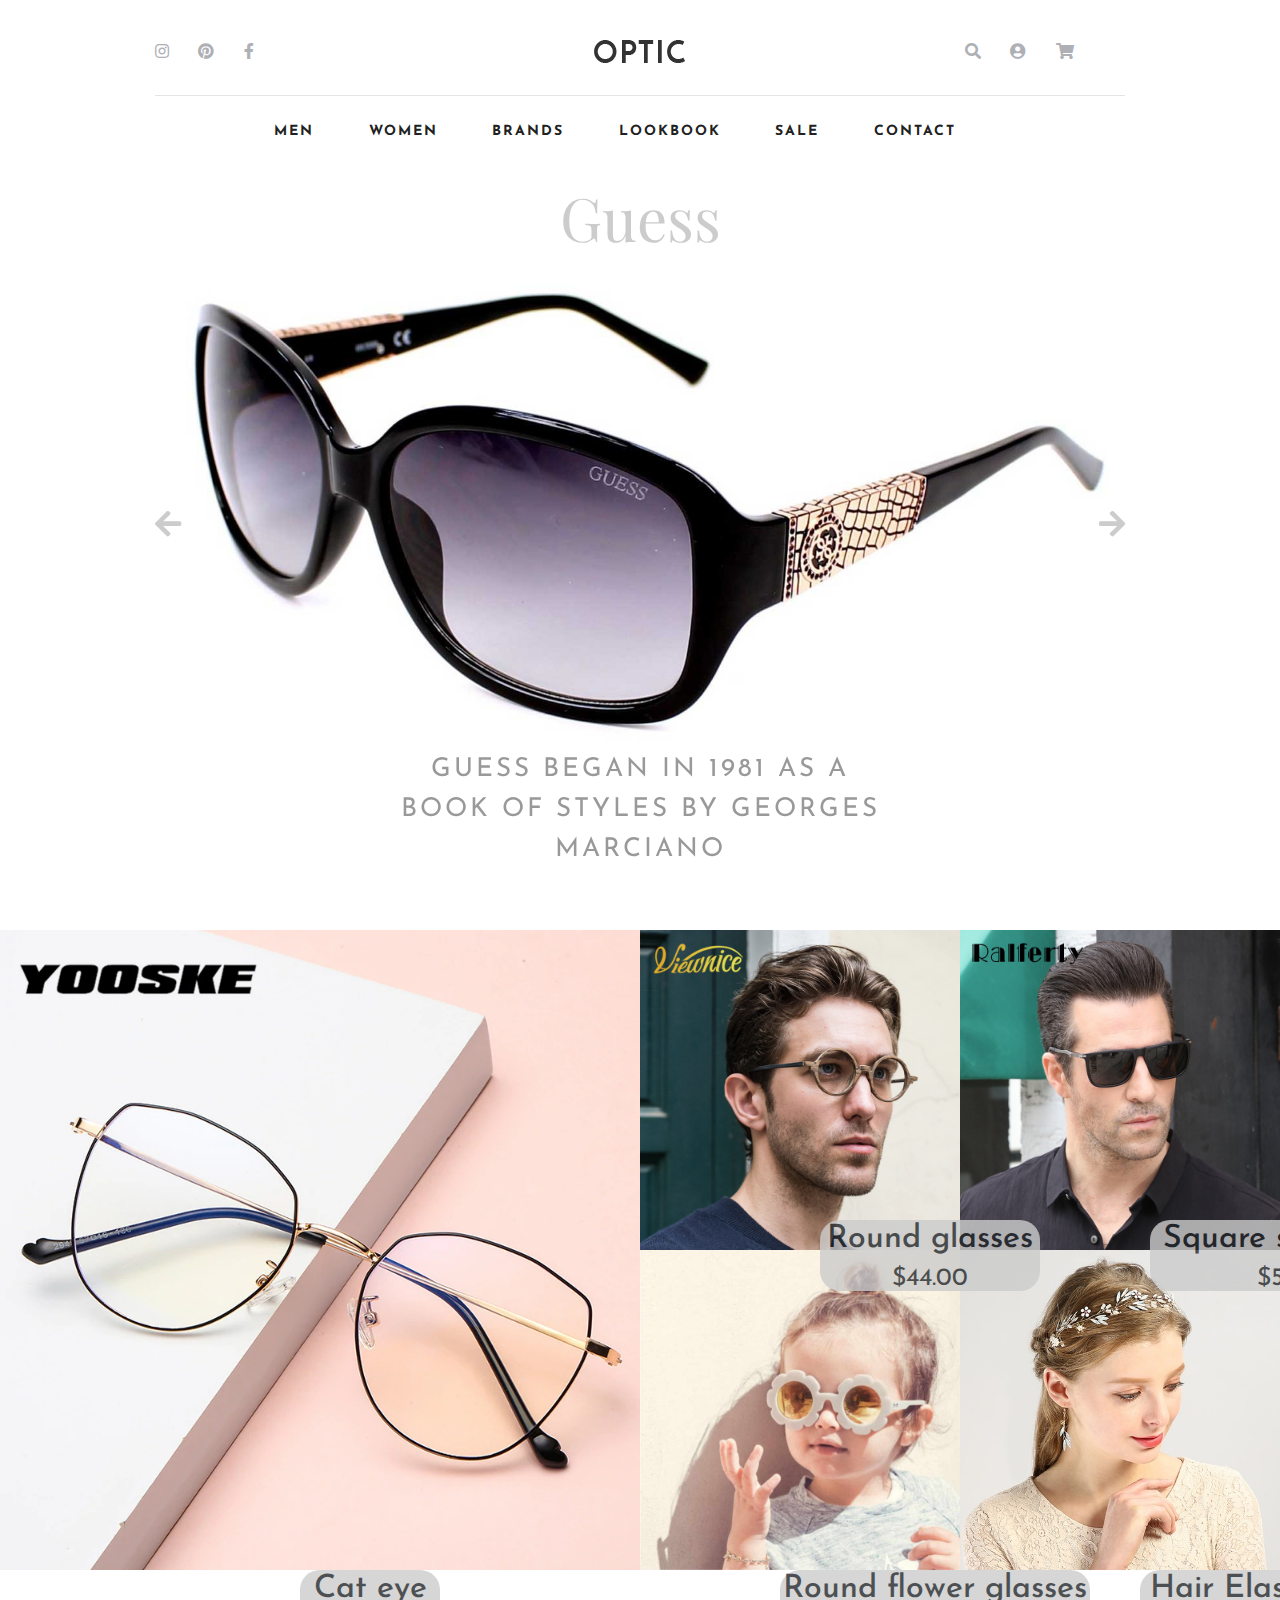
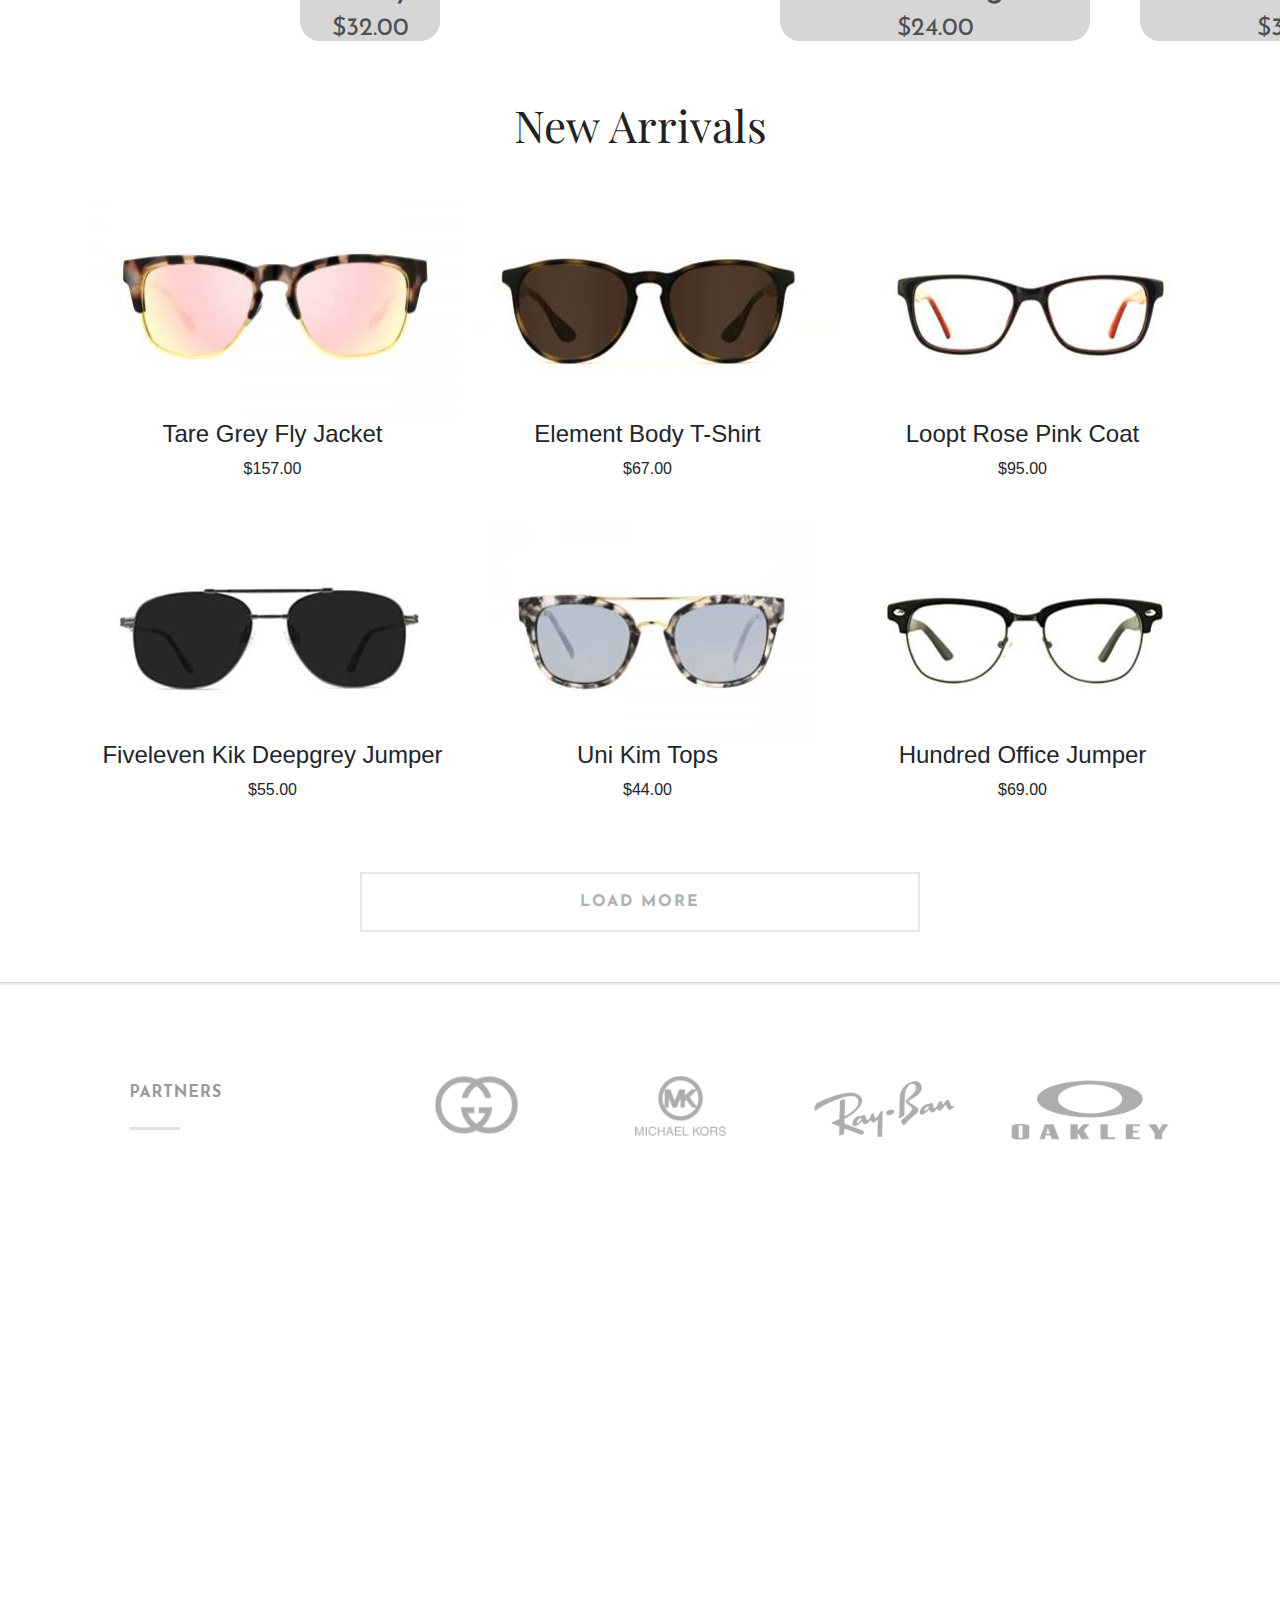
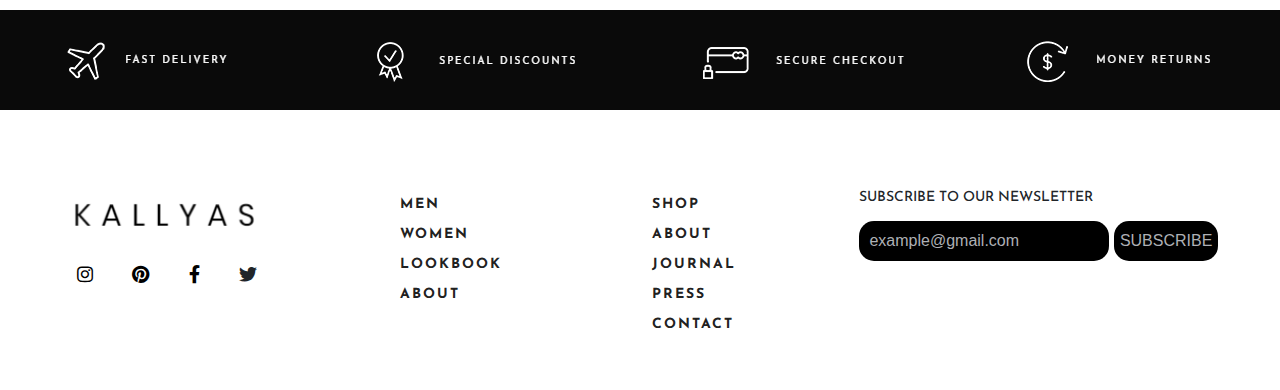
<file: index.htm>
<!DOCTYPE html>
<html>

<head>
    <title>Glasses Store</title>
    <meta charset="UTF-8" />
    <meta name="viewport" content="width=device-width, initial-scale=1.0" />
    <link rel="stylesheet" href="style.css">
    <link rel="stylesheet" href="reset.css">
    <link rel="stylesheet" href="icon/fontawe/all.min.css">
    <link rel="stylesheet" href="https://stackpath.bootstrapcdn.com/bootstrap/4.4.1/css/bootstrap.min.css"
        integrity="sha384-Vkoo8x4CGsO3+Hhxv8T/Q5PaXtkKtu6ug5TOeNV6gBiFeWPGFN9MuhOf23Q9Ifjh" crossorigin="anonymous">
    <script src="https://code.jquery.com/jquery-3.4.1.slim.min.js"
        integrity="sha384-J6qa4849blE2+poT4WnyKhv5vZF5SrPo0iEjwBvKU7imGFAV0wwj1yYfoRSJoZ+n"
        crossorigin="anonymous"></script>
    <script src="https://cdn.jsdelivr.net/npm/popper.js@1.16.0/dist/umd/popper.min.js"
        integrity="sha384-Q6E9RHvbIyZFJoft+2mJbHaEWldlvI9IOYy5n3zV9zzTtmI3UksdQRVvoxMfooAo"
        crossorigin="anonymous"></script>
    <script src="https://stackpath.bootstrapcdn.com/bootstrap/4.4.1/js/bootstrap.min.js"
        integrity="sha384-wfSDF2E50Y2D1uUdj0O3uMBJnjuUD4Ih7YwaYd1iqfktj0Uod8GCExl3Og8ifwB6"
        crossorigin="anonymous"></script>

    <script src="http://ajax.googleapis.com/ajax/libs/jquery/1.7.1/jquery.min.js"></script>
             
</head>

<body>
    <header>
        <div class="container">
            <nav>
                <div class="social">
                    <a href="https://www.instagram.com/?hl=ru"><i title="Instagram" class="fab fa-instagram"></i></a>
                    <a href="https://www.pinterest.com"><i title="Pinterest" class="fab fa-pinterest"></i></a>
                    <a href="https://www.facebook.com"><i title="Facebook" class="fab fa-facebook-f"></i></a>
                </div>
                <a href="index.htm"><img class="logo" src="img/logo.png" alt="logo"></a>
                <div class="user">
                    <i title="Search in site" class="fas fa-search"></i>
                    <a href="login.htm"><i title="Log In" class="fas fa-user-circle"></i></a>
                    <i title="Shopping List" class="fas fa-shopping-cart"></i>
                </div>
            </nav>
            <hr />
            <ul>
                <a href="#">
                    <li>men</li>
                </a>
                <a href="#">
                    <li>women</li>
                </a>
                <a href="#">
                    <li>brands</li>
                </a>
                <a href="#">
                    <li>lookbook</li>
                </a>
                <a href="#">
                    <li>sale</li>
                </a>
                <a href="#">
                    <li>contact</li>
                </a>
            </ul>
            <div id="carouselExampleInterval" class="carousel slide" data-ride="carousel">
                <div class="carousel-inner">
                    <div class="carousel-item active" data-interval="1000">
                        <h3>Guess</h3>
                        <img src="img/guess.jpg" class="d-block w-100" alt="Guess glasses">
                        <p>
                            Guess began in 1981 as a book of styles by Georges Marciano
                        </p>
                    </div>
                    <div class="carousel-item" data-interval="2000">
                        <h3>Versace</h3>
                        <img src="img/versace.jpg" class="d-block w-100" alt="Versace glasses">
                        <p>
                            Italian luxury fashion company by Gianni Versace in 1978.
                        </p>
                    </div>
                    <div class="carousel-item">
                        <h3>Prada</h3>
                        <img src="img/prada.jpg" class="d-block w-100" alt="Prada glasses">
                        <p>
                            The company was started in 1913 by Mario Prada and his brother Martino.
                        </p>
                    </div>
                </div>
                <a class="carousel-control-prev" href="#carouselExampleInterval" role="button" data-slide="prev">
                    <span class="fas fa-arrow-left" aria-hidden="true"></span>
                    <span class="sr-only">Previous</span>
                </a>
                <a class="carousel-control-next" href="#carouselExampleInterval" role="button" data-slide="next">
                    <span class="fas fa-arrow-right" aria-hidden="true"></span>
                    <span class="sr-only">Next</span>
                </a>
            </div>
        </div>
    </header>
    <section id="twoPage">
        <article class="cat">
            <img src="img/cat.jpg" alt="Cat eye">
            <div>
                <h2>Cat eye</h2>
                <span>$32.00</span>
            </div>
        </article>
        <article class="round">
            <img src="img/round.jpg" alt="Round glasses">
            <div>
                <h2>Round glasses</h2>
                <span>$44.00</span>
            </div>
        </article>
        <article class="square">
            <img src="img/square.jpg" alt="Square sunglasses">
            <div>
                <h2>Square sunglasses</h2>
                <span>$59.00</span>
            </div>
        </article>
        <article class="flower">
            <img src="img/flower.jpg" alt="Round flower glasses">
            <div>
                <h2>Round flower glasses</h2>
                <span>$24.00</span>
            </div>
        </article>
        <article class="hair">
            <img src="img/hair.jpg" alt="Hair Elastic">
            <div>
                <h2>Hair Elastics 6 Pack</h2>
                <span>$33.00</span>
            </div>
        </article>
    </section>

    <section id="arrivals">
        <div class="container">
            <h5>New Arrivals</h5>
            <section class="goodsOne">
                <article>
                    <img src="img/glass1.jpg" alt="Glasses photo">
                    <h4>Tare Grey Fly Jacket</h4>
                    <span>$157.00</span>
                </article>
                <article>
                    <img src="img/glass2.jpg" alt="Glasses photo">
                    <h4>Element Body T-Shirt</h4>
                    <span>$67.00</span>
                </article>
                <article>
                    <img src="img/glass3.jpg" alt="Glasses photo">
                    <h4>Loopt Rose Pink Coat</h4>
                    <span>$95.00</span>
                </article>
            </section>
            <section class="goodsTwo">
                <article>
                    <img src="img/glass4.jpg" alt="Glasses photo">
                    <h4>Fiveleven Kik Deepgrey Jumper </h4>
                    <span>$55.00</span>
                </article>
                <article>
                    <img src="img/glass5.jpg" alt="Glasses photo">
                    <h4>Uni Kim Tops</h4>
                    <span>$44.00</span>
                </article>
                <article>
                    <img src="img/glass6.jpg" alt="Glasses photo">
                    <h4>Hundred Office Jumper</h4>
                    <span>$69.00</span>
                </article>
            </section>
            <section class="goodsOne">
                <article>
                    <img src="img/glass1.jpg" alt="Glasses photo">
                    <h4>Tare Grey Fly Jacket</h4>
                    <span>$157.00</span>
                </article>
                <article>
                    <img src="img/glass2.jpg" alt="Glasses photo">
                    <h4>Element Body T-Shirt</h4>
                    <span>$67.00</span>
                </article>
                <article>
                    <img src="img/glass3.jpg" alt="Glasses photo">
                    <h4>Loopt Rose Pink Coat</h4>
                    <span>$95.00</span>
                </article>
            </section>
            <section class="goodsTwo">
                <article>
                    <img src="img/glass4.jpg" alt="Glasses photo">
                    <h4>Fiveleven Kik Deepgrey Jumper </h4>
                    <span>$55.00</span>
                </article>
                <article>
                    <img src="img/glass5.jpg" alt="Glasses photo">
                    <h4>Uni Kim Tops</h4>
                    <span>$44.00</span>
                </article>
                <article>
                    <img src="img/glass6.jpg" alt="Glasses photo">
                    <h4>Hundred Office Jumper</h4>
                    <span>$69.00</span>
                </article>
            </section>
            <button onclick="viewMoreGood()">load more</button>
        </div>
        <hr />
    </section>
    <section id="partners">
        <div class="container">
            <img src="img/partners.png" alt="partners">
            <div class="brands">
                <img src="img/brand.png" alt="logo">
                <img src="img/mk.png" alt="MK logo">
                <img src="img/rey.png" alt="Rey Bon logo">
                <img src="img/oakley.png" alt="Oakley logo">
            </div>
        </div>
    </section>
    <div id="footerImage">
        <!--IMAGE IN CSS FILE.
             LINE 204-->
    </div>
    <div id="blackLine">
        <img src="img/fast.png" alt="Fast Delivery">
        <img src="img/special.png" alt="Special Discounts">
        <img src="img/secure.png" alt="Secure Checkout">
        <img src="img/money.png" alt="Money Returns">
    </div>
    <footer>
        <div class="containerFooter">
            <div class="footerContact">
                <img src="img/kallyas.png" alt="Kallyas"><br />
                <a href="https://www.instagram.com/?hl=ru"><i title="Instagram" class="fab fa-instagram"></i></a>
                <a href="https://www.pinterest.com"><i title="Pinterest" class="fab fa-pinterest"></i></a>
                <a href="https://www.facebook.com"><i title="Facebook" class="fab fa-facebook-f"></i></a>
                <a href="https://twitter.com/?lang=ru"></a><i title="Twitter" class="fab fa-twitter"></i>
            </div>
            <div class="footerMenu">
                <div class="footerMenuOne">
                    <ul>
                        <a href="#">
                            <li>men</li>
                        </a>
                        <a href="#">
                            <li>women</li>
                        </a>
                        <a href="#">
                            <li>lookbook</li>
                        </a>
                        <a href="#">
                            <li>about</li>
                        </a>
                    </ul>
                </div>
                <div class="footerMenuTwo">
                    <ul>
                        <a href="#">
                            <li>shop</li>
                        </a>
                        <a href="#">
                            <li>about</li>
                        </a>
                        <a href="#">
                            <li>journal</li>
                        </a>
                        <a href="#">
                            <li>press</li>
                        </a>
                        <a href="#">
                            <li>contact</li>
                        </a>
                    </ul>
                </div>
            </div>
            <div class="subscribe">
                <p>
                    subscribe to our newsletter
                </p>
                <form action="#">
                    <input type="email" placeholder="example@gmail.com" required />
                    <button>subscribe</button>
                </form>
            </div>
        </div>

    </footer>
    <div id="toTop"><i class="fas fa-chevron-circle-up"></i></div>
    <script src="script.js"></script>
</body>

</html>
</file>
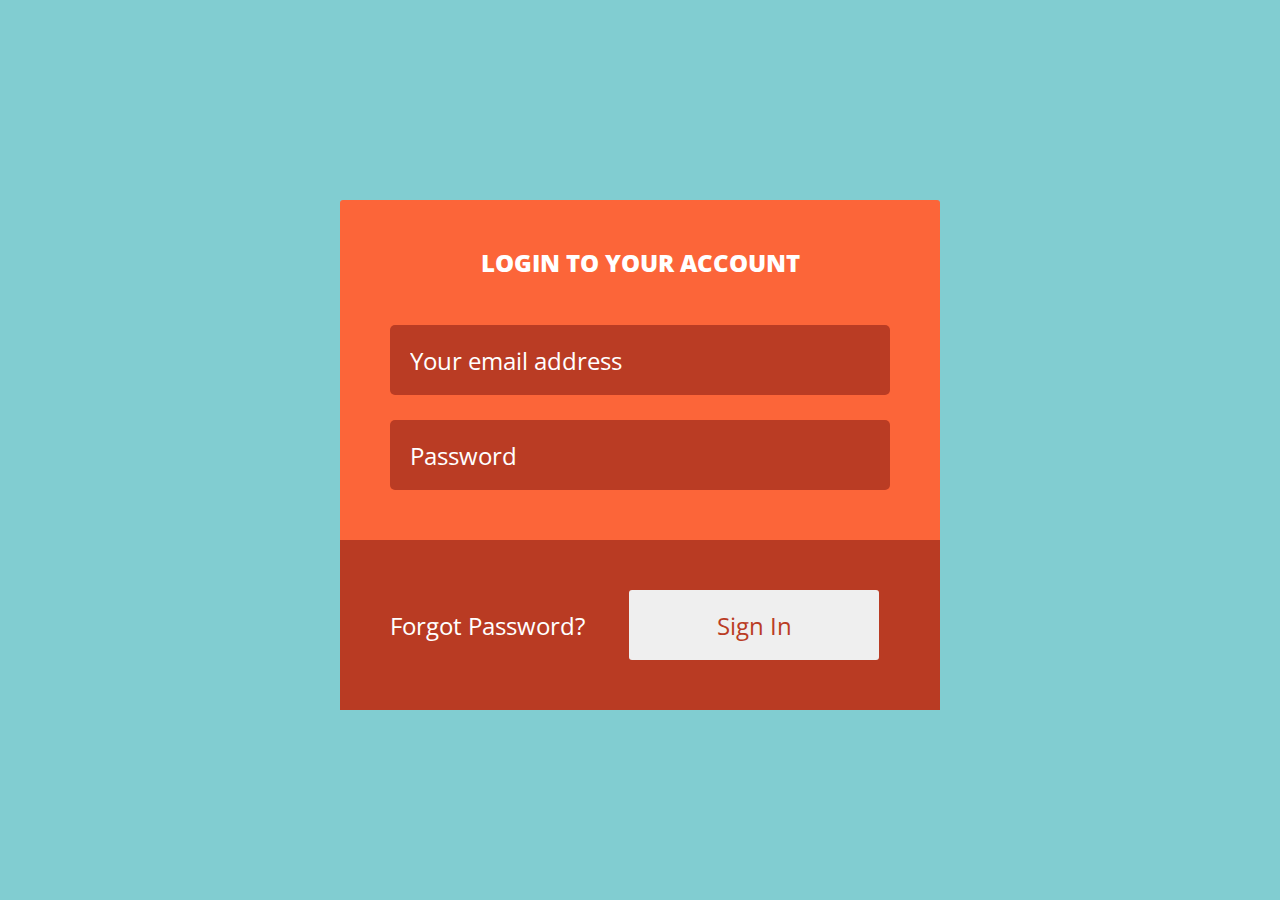
<file: login.htm>
<html>

<head>
    <meta charset="UTF-8" />
    <title>Form 1</title>
    <link rel="stylesheet" href="login.css" />
</head>

<body>

    <div id="umumi">
        <div id="ust">
            <div class="container">
                <h3>LOGIN TO YOUR ACCOUNT</h3>
                <input type="email" placeholder="Your email address" />
                <input type="password" placeholder="Password" />
            </div>
        </div>
        <div id="alt">
            <div class="container">
                <a href="#">Forgot Password?</a>
                <button>Sign In</button>
            </div>
        </div>
    </div>

</body>

</html>
</file>
<file: style.css>
@import url('https://fonts.googleapis.com/css?family=Josefin+Sans:100,100i,300,300i,400,400i,600,600i,700,700i&display=swap&subset=latin-ext,vietnamese');
@import url('https://fonts.googleapis.com/css?family=Playfair+Display:400,400i,500,500i,600,600i,700,700i,800,800i,900,900i&display=swap&subset=cyrillic,latin-ext,vietnamese');

:root {
    --fontJosef: 'Josefin Sans', sans-serif;
    --fontPlay: 'Playfair Display', serif;
}
header .container{
    margin: auto;
    width: 1000px;
    height: 700px;
}
header nav {
    display: flex;
    justify-content: space-between;
}
header .social, .user {
    width: 160px;
    margin-top: 40px;
    margin-bottom: 15px;
}
header i {
    margin-right: 25px;
    cursor: pointer;
    color: #aeb0b5;
}
header .fa-instagram:hover, footer .fa-instagram:hover  {
    color: pink;
}
header .fa-facebook-f:hover, footer .fa-facebook-f:hover {
    color: blue;
}
header .fa-pinterest:hover,footer .fa-pinterest:hover {
    color: red;
}
footer .fa-twitter:hover  {
    color: deepskyblue;
}
header .logo {
   object-fit: contain; /**********************/
   margin-top: 35px;
}
header hr {
    width: 100%;
    height: 1px;
    color: #d6d7d9;
    outline: none;
}
header ul {
    text-align: center;
    margin-top: 20px;
    margin-bottom: 30px;
}
header ul a li {
    font: 700 14px var(--fontJosef);
    display: inline;
    letter-spacing: 2px;
    line-height: 30px;
    color: #212121;
    text-transform: uppercase;
    margin-right: 50px;
    cursor: pointer;
}
header ul a:hover {
    text-decoration: none;
}
header .carousel-item h3 {
    text-align: center;
    font: 400 60px var(--fontPlay);
    line-height: 80px;
    color: #cccccc;
}
header .carousel-item p {
    font: 400 26px var(--fontJosef);
    width: 500px;
    letter-spacing: 3px;
    line-height: 40px;
    color: #999999;
    text-align: center;
    margin: auto;
    text-transform: uppercase;
}
header .fa-arrow-right, .fa-arrow-left {
    color: #999999;
    font-size: 30px;
}
header .fa-arrow-right {
    margin-left: 120px;
}
header .fa-arrow-left {
    margin-right: 120px;
}
#twoPage {
    margin-top: 230px;
    height: 600px;
}
#twoPage .cat img {
    width: 50%;
    cursor: pointer;
}
#twoPage article img {
    float: left;
    width: 25%;
    position: relative;
    z-index: 0;
    cursor: pointer;
}
#twoPage .cat div, .round div, .square div, .flower div, .hair div {
    background-color: #cccccc;
    border-radius: 20px;
    position: absolute;
    z-index: 1;
    font: 25px var(--fontJosef);
    text-align: center;
    cursor: pointer;
    opacity: 0.8;
} 
#twoPage .cat div {
    left: 300px;
    top: 1570px;
    width: 140px;
}
#twoPage .round div {
    left: 820px;
    top: 1220px;
    width: 220px;
}
#twoPage .square div {
    left: 1150px;
    top: 1220px;
    width: 290px;
}
#twoPage .flower div {
    left: 780px;
    top: 1570px;
    width: 310px;
}
#twoPage .hair div {
    left: 1140px;
    top: 1570px;
    width: 310px;
}
#arrivals h5 {
    font: 400 44px var(--fontPlay);
    line-height: 50px;
    color: #212121;
    text-align: center;
    margin-top: 170px;
}
#arrivals .goodsOne {
    display: flex;
    margin-top: 50px;
}
#arrivals .goodsTwo {
    display: flex;
    margin-top: 40px;
}
#arrivals article {
    cursor: pointer;
}
#arrivals article h4 {
    text-align: center;
}
#arrivals article span {
    display: block;
    text-align: center;
}
#arrivals button {
    display: block;
    margin: auto;
    margin-top: 70px;
    text-transform: uppercase;
    width: 560px;
    height: 60px;
    border: 2px solid #e7e7e9;
    outline: none;
    background-color: #fff;
    font: 700 16px var(--fontJosef);
    letter-spacing: 2px;
    color: #aeb0b5;
    margin-bottom: 50px;
}
#arrivals hr {
    height: 2px;
    background-color: #ededed;
    outline: none;
}
/**/
#partners {
    height: 170px;
}
#partners .container {
    margin-top: 70px;
}
#partners .brands{
    float: right;
}
#partners .brands img {
    margin-right: 10px;
}
/**/
#footerImage {
    height: 385px;
    background-image: url("img/foot.jfif");
    background-size: 100%;
    background-attachment: fixed;
    background-position: top;
    background-repeat: no-repeat;
}
#blackLine {
    height: 100px;
    background-color: #0a0a0a;
    display: flex;
    justify-content: space-around;
}
/**********FOOTER**********/
footer .containerFooter {
    height: 200px;
    display: flex;
    justify-content: space-around;
    margin-top: 80px;
}
footer .footerMenu {
    display: flex;
}
footer .footerMenuOne {
    margin-right: 150px;
}
footer .footerContact i {
    margin: 25px 20px 0 15px;
    cursor: pointer;
    font-size: 18px;
}
footer .footerContact a {
    color: #000;
}
/**/
footer .footerMenuOne ul a  {
    font: 700 14px var(--fontJosef);
    text-decoration: none;
    letter-spacing: 2px;
    line-height: 30px;
    color: #212121;
    text-transform: uppercase;
    cursor: pointer;
}
/**/
footer .footerMenuTwo ul a {
    font: 700 14px var(--fontJosef);
    text-decoration: none;
    letter-spacing: 2px;
    line-height: 30px;
    color: #212121;
    text-transform: uppercase;
    cursor: pointer;    
}
/**/
footer .subscribe p {
    font: 500 14px var(--fontJosef);
    text-transform: uppercase;
}
footer .subscribe input {
    background-color: #000;
    outline: none;
    border: none;
    width: 250px;
    height: 40px;
    border-radius: 15px;
}
footer .subscribe input::placeholder {
    color: #aeb0b5;
}
footer .subscribe input:empty {
    color: #aeb0b5;
    padding-left: 10px;
}
footer .subscribe button {
    border: none;
    outline: none;
    background-color: #000;
    color: #aeb0b5;
    text-transform: uppercase;
    height: 40px;
    border-radius: 15px;
}
#toTop {
    position:fixed;
    bottom:30px;
    right:50px;
    cursor:pointer;
    display:none;
    font-size: 50px;
}
@media only screen and (max-width: 768px) {
    header .container {
        width: 100%;
    }
    header .logo {
        margin-top: 35px;
        margin-right: 25px;
    }
    header .fa-arrow-right, .fa-arrow-left {
        display: none;
    }
    header .carousel-item p {
        width: 100%;
    }
    header ul a li {
        display: block;
        margin: auto;
    }
    #twoPage {
        margin-top: 120px;
    }
    #twoPage .cat img {
        width: 100%;
    }
    #twoPage article img {
        width: 50%;
    }
    #twoPage .round h2,.square h2,.flower h2,.hair h2 {
        font: 18px var(--fontJosef);
        padding: 3px 3px 0 3px;
    }
    #twoPage .cat div, .round div, .square div,.flower div, .hair div {
        font: 16px var(--fontJosef);
    }

    #arrivals h5 {
        margin-top: 330px;
    }
    #arrivals button {
        width: 100%;
    }
    #arrivals .goodsOne, .goodsTwo  {
        text-align: center;
        display: block;
        flex-direction: column;
    }
    #footerImage {
        height: 150px;
        background-size: 800px;
    }
    #partners {
        height: 400px;
    }

    #blackLine {
        width: 100%;
    }
    #blackLine img {
        width: 25%;
    }
    .containerFooter {
        flex-direction: column;
    }
    .footerContact {
        margin-top: 130px;
        width: 100%;
        text-align: center;
    }
    .footerMenu {
        margin: auto;
        margin-top: 50px;
    }
    .subscribe {
        text-align: center;
        margin: auto;
        flex-direction: column;
        margin: 20px 30px;
    }
    #toTop {
        bottom: 52px;
    }
}

@media only screen and (min-width: 770px) and (max-width: 1100px) {
    header ul a li {
        display: block;
        margin: auto;
    }
    #twoPage {
        margin-top: 200px;
    }
    #twoPage .round h2,.square h2,.flower h2,.hair h2 {
        font: 18px var(--fontJosef);
        padding: 3px 3px 0 3px;
    }
    #twoPage .cat div, .round div, .square div,.flower div, .hair div {
        font: 16px var(--fontJosef);
    }
    #twoPage .cat div  {
        left: 130px;    
        top: 1220px;
        width: 150px;
    }
    #twoPage .round div {
        left: 610px;
        top: 1050px;
        width: 170px;
    }
    #twoPage .square div {
        left: 410px;
        top: 1050px;
        width: 170px;
    }
    #twoPage .flower div {
        left: 410px;
        top: 1250px;
        width: 180px;
    }
    #twoPage .hair div {
        left: 610px;
        top: 1250px;
        width: 170px;
    }
    #arrivals h5 {
        margin-top: 0px;
    }
    #arrivals button {
        width: 100%;
    }
    #arrivals .goodsOne, .goodsTwo  {
        display: block;
        flex-direction: column;
        text-align: center;
    }
    #partners {
        height: 200px;
    }
    #partners img {
        width: 20%;
    }
    #footerImage {
        height: 200px;
        background-size: 850px;
    }
    #blackLine {
        width: 100%;
    }
    #blackLine img {
        width: 25%;
    }
    .containerFooter {
        flex-direction: column;
    }
    .footerContact {
        margin-top: 70px;
        width: 100%;
        text-align: center;
    }
    .footerMenu {
        margin: auto;
        margin-top: 20px;
    }
    .subscribe {
        text-align: center;     
        flex-direction: column;
        margin: 20px 30px;
    }
}
</file>
<file: login.css>
@import url('https://fonts.googleapis.com/css?family=Open+Sans:300,300i,400,400i,600,600i,700,700i,800,800i&display=swap');
* {
    margin: 0;
}

.container {
    max-width: 500px;
    margin: auto;
}

body {
    background-color: #81cdd1;
    position: relative;
}

#umumi {
    width: 600px;
    height: 500px;
    position: absolute;
    left: 50%;
    top: 50%;
    transform: translate(-50%, -50%);
}

#ust {
    background-color: #fc6539;
    border-radius: 3px 3px 0 0;
}

#ust h3 {
    font: 800 1.5em 'Open Sans', sans-serif;
    line-height: 45px;
    color: #FFF;
    text-align: center;
    padding-top: 40px;
}

#ust input {
    width: 100%;
    height: 70px;
    background-color: #ba3c24;
    border: none;
    outline: none;
    border-radius: 5px;
    line-height: 45px;
    color: #FFF;
    font: 400 1.5em 'Open Sans', sans-serif;
    padding-left: 20px;
}

#ust input:nth-child(2) {
    margin-top: 40px;
}

#ust input:nth-child(3) {
    margin-top: 25px;
    margin-bottom: 50px;
}

#ust input::placeholder {
    color: #FFF;
}

#alt {
    background-color: #b93b23;
}

#alt a {
    font: 400 1.5em 'Open Sans', sans-serif;
    line-height: 45px;
    color: #FFF;
    text-decoration: none;
    margin-right: 40px;
}

#alt button {
    width: 250px;
    height: 70px;
    font: 400 1.5em 'Open Sans', sans-serif;
    line-height: 45px;
    color: #ba3c24;
    border-radius: 3px;
    border: none;
    outline: none;
    cursor: pointer;
    margin: 50px 0;
}
</file>
